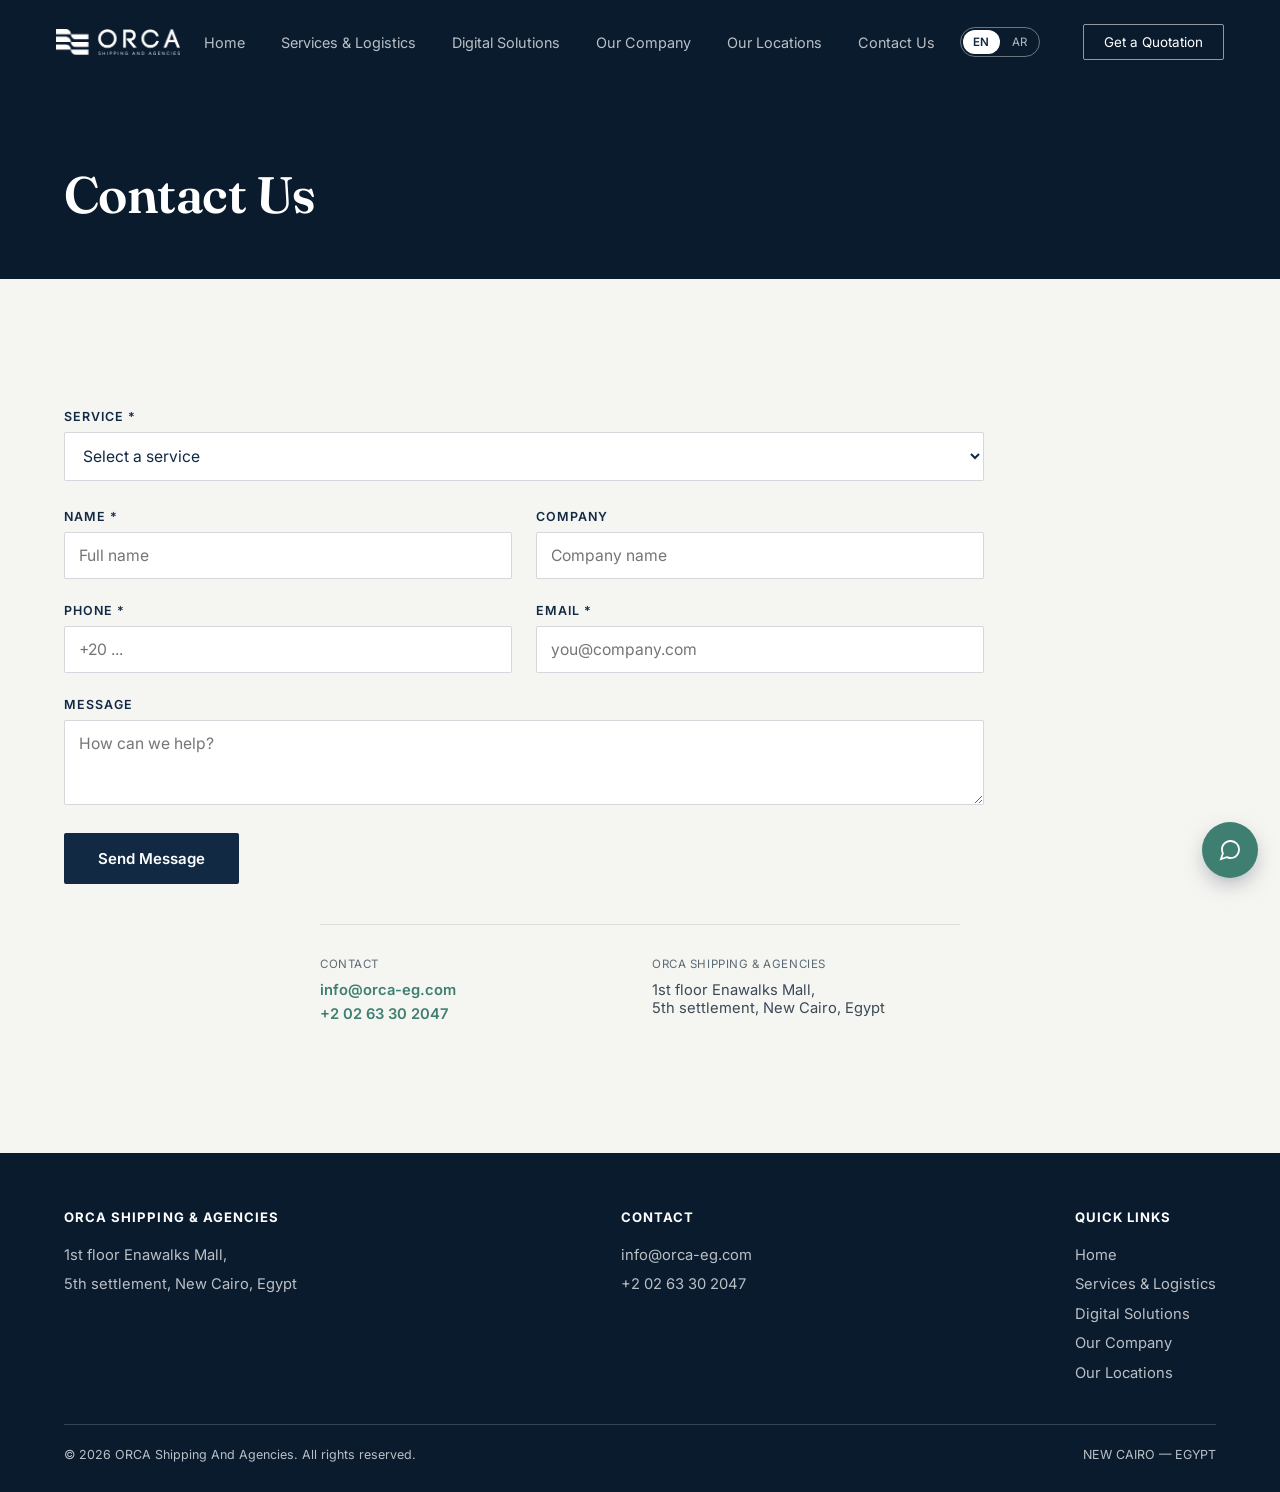
<file: contact.html>
<!DOCTYPE html>
<html lang="en" dir="ltr">
<head>
<meta charset="UTF-8">
<meta name="viewport" content="width=device-width, initial-scale=1.0">
<title data-i18n="nav_contact">Contact Us — ORCA Shipping & Agencies</title>
<meta name="description" content="Contact ORCA Shipping and Agencies for general inquiries, shipping, logistics, commercial, or digital solutions questions.">
<link rel="icon" href="assets/logo/orca-logo.svg">
<style>
  .splash-screen{position:fixed;inset:0;z-index:9999;background:#0A1B2E;display:flex;align-items:center;justify-content:center;pointer-events:none;animation:splashAutoHide 1.5s ease forwards;}
  @keyframes splashAutoHide{0%,60%{opacity:1;visibility:visible;}100%{opacity:0;visibility:hidden;}}
  .splash-screen.is-hidden{opacity:0;visibility:hidden;}
  .splash-logo{width:110px;height:auto;}
</style>
<link rel="stylesheet" href="css/style.css?v=20261001e">
</head>
<body>

<div class="splash-screen" id="splashScreen">
  <img class="splash-logo" src="assets/logo/orca-logo-white.png" alt="ORCA Shipping and Agencies">
</div>
<script>
  (function(){
    var el = document.getElementById('splashScreen');
    if(!el) return;
    var navType = 'navigate';
    try{
      var entries = performance.getEntriesByType('navigation');
      if(entries && entries.length) navType = entries[0].type;
    }catch(e){}
    var alreadyShown = false;
    try{ alreadyShown = sessionStorage.getItem('orca_splash_shown') === '1'; }catch(e){}
    if(alreadyShown && navType !== 'reload'){
      el.style.display = 'none';
      return;
    }
    try{ sessionStorage.setItem('orca_splash_shown', '1'); }catch(e){}
    setTimeout(function(){
      el.classList.add('is-hidden');
      setTimeout(function(){ if(el && el.parentNode) el.remove(); }, 450);
    }, 850);
  })();
</script>

<!-- ============ NAV ============ -->
<nav class="site-nav is-solid" id="siteNav">
  <a class="nav-logo" href="index.html#top" aria-label="ORCA Shipping and Agencies — Home">
    <img src="assets/logo/orca-logo-white.png" alt="ORCA Shipping and Agencies">
  </a>
  <div class="nav-links" id="navLinks">
    <img class="nav-links-logo" src="assets/logo/orca-logo-white.png" alt="ORCA Shipping and Agencies">
    <div class="nav-sheet-head"><span class="nav-sheet-handle" aria-hidden="true"></span><span class="nav-sheet-title" data-i18n="menu_label">Menu</span></div>
    <div class="nav-group-title" data-i18n="menu_group_explore">Explore</div>
    <a href="index.html#top" data-i18n="nav_home">Home</a>
    <a href="services.html" data-i18n="nav_services">Services & Logistics</a>
    <a href="digital-solutions.html" data-i18n="nav_digital">Digital Solutions</a>
    <div class="nav-group-title" data-i18n="menu_group_company">Company</div>
    <a href="our-company.html" data-i18n="nav_about">Our Company</a>
    <a href="locations.html" data-i18n="nav_locations">Our Locations</a>
    <div class="nav-group-title" data-i18n="menu_group_contact">Get in touch</div>
    <a href="contact.html" data-i18n="nav_contact">Contact Us</a>
    <a class="nav-cta-mobile" href="index.html#quote" data-i18n="quote_cta">Get a Quotation</a>
  </div>
  <div class="lang-switch" id="langSwitch" role="group" aria-label="Language">
    <button type="button" data-lang="en" class="lang-btn is-active">EN</button>
    <button type="button" data-lang="ar" class="lang-btn">AR</button>
  </div>
  <a class="nav-cta" href="index.html#quote" data-i18n="quote_cta">Get a Quotation</a>
  <button class="nav-toggle" id="navToggle" aria-label="Toggle menu" aria-expanded="false" aria-controls="navLinks">
    <span></span><span></span><span></span>
  </button>
</nav>

<!-- ============ HEADER ============ -->
<section class="loc-header">
  <div class="loc-header-inner">
    <h1 data-i18n="nav_contact">Contact Us</h1>
  </div>
</section>

<!-- ============ CONTACT FORM ============
     A separate form from the quotation form (#quote on the homepage): different
     purpose (general inquiries, not pricing), different fields, different
     submit handler (js/contact.js), no shared state with quoteForm. -->
<section class="quote" id="contactFormSection">
  <form class="quote-form" id="contactForm" novalidate>
    <div class="qf-field qf-field--full">
      <label for="cfService" data-i18n="contact_field_service">Service *</label>
      <select id="cfService" name="service" required>
        <option value="" disabled selected data-i18n="contact_option_placeholder">Select a service</option>
        <option value="General Inquiry" data-i18n="contact_option_general">General Inquiry</option>
        <option value="Shipping & Agency" data-i18n="contact_option_shipping">Shipping & Agency</option>
        <option value="Logistics" data-i18n="contact_option_logistics">Logistics</option>
        <option value="Commercial" data-i18n="contact_option_commercial">Commercial</option>
        <option value="Digital Solutions" data-i18n="contact_option_digital">Digital Solutions</option>
        <option value="Other" data-i18n="contact_option_other">Other</option>
      </select>
    </div>

    <div class="qf-row">
      <div class="qf-field">
        <label for="cfName" data-i18n="contact_field_name">Name *</label>
        <input type="text" id="cfName" name="name" placeholder="Full name" data-i18n-placeholder="contact_placeholder_name" required>
      </div>
      <div class="qf-field">
        <label for="cfCompany" data-i18n="contact_field_company">Company</label>
        <input type="text" id="cfCompany" name="company" placeholder="Company name" data-i18n-placeholder="contact_placeholder_company">
      </div>
    </div>

    <div class="qf-row">
      <div class="qf-field">
        <label for="cfPhone" data-i18n="contact_field_phone">Phone *</label>
        <input type="tel" id="cfPhone" name="phone" placeholder="+20 ..." required>
      </div>
      <div class="qf-field">
        <label for="cfEmail" data-i18n="contact_field_email">Email *</label>
        <input type="email" id="cfEmail" name="email" placeholder="you@company.com" required>
      </div>
    </div>

    <div class="qf-field qf-field--full">
      <label for="cfMessage" data-i18n="contact_field_message">Message</label>
      <textarea id="cfMessage" name="message" rows="3" placeholder="How can we help?" data-i18n-placeholder="contact_placeholder_message"></textarea>
    </div>

    <div class="qf-actions">
      <button type="submit" class="btn-primary btn-submit" data-i18n="contact_send_btn">Send Message</button>
      <span class="qf-status" id="cfStatus" role="status" aria-live="polite"></span>
    </div>
  </form>

  <!-- Existing verified ORCA contact information (same values as the footer) -->
  <div class="contact-info">
    <div class="contact-info-item">
      <span class="lbl" data-i18n="footer_contact_heading">Contact</span>
      <a href="mailto:info@orca-eg.com" dir="ltr">info@orca-eg.com</a>
      <a href="tel:+20226330247" dir="ltr">+2 02 63 30 2047</a>
    </div>
    <div class="contact-info-item">
      <span class="lbl">ORCA Shipping & Agencies</span>
      <span data-i18n="footer_address">1st floor Enawalks Mall,<br>5th settlement, New Cairo, Egypt</span>
    </div>
  </div>
</section>

<!-- ============ FOOTER ============ -->
<footer>
  <div class="footer-grid">
    <div class="footer-col">
      <h4>ORCA Shipping & Agencies</h4>
      <div data-i18n="footer_address">1st floor Enawalks Mall,<br>5th settlement, New Cairo, Egypt</div>
    </div>
    <div class="footer-col">
      <h4 data-i18n="footer_contact_heading">Contact</h4>
      <a href="mailto:info@orca-eg.com" dir="ltr">info@orca-eg.com</a>
      <a href="tel:+20226330247" dir="ltr">+2 02 63 30 2047</a>
    </div>
    <div class="footer-col">
      <h4 data-i18n="footer_quicklinks_heading">Quick Links</h4>
      <a href="index.html#top" data-i18n="nav_home">Home</a>
      <a href="services.html" data-i18n="nav_services">Services & Logistics</a>
      <a href="digital-solutions.html" data-i18n="nav_digital">Digital Solutions</a>
      <a href="our-company.html" data-i18n="nav_about">Our Company</a>
      <a href="locations.html" data-i18n="nav_locations">Our Locations</a>
    </div>
  </div>
  <div class="footer-bottom">
    <div data-i18n="footer_copyright">© 2026 ORCA Shipping And Agencies. All rights reserved.</div>
    <div data-i18n="footer_location">NEW CAIRO — EGYPT</div>
  </div>
</footer>

<script src="js/i18n.js?v=20261001b"></script>
<script src="js/contact.js?v=20261001b"></script>
<script src="js/mobile-menu.js?v=20261001b"></script>
<script src="js/assistant.js?v=20261001b"></script>
</body>
</html>
</file>
<file: css/style.css>
/* ============================================================
   ORCA Shipping & Agencies — Cinematic Homepage
   Palette sampled directly from brand assets:
   navy #122944 = exact color extracted from ORCA_logo.svg
   sea  #3E7F72 = sampled from the open-sea drone footage
   ============================================================ */

@import url('https://fonts.googleapis.com/css2?family=Fraunces:opsz,wght@9..144,500;9..144,600;9..144,700&family=Inter:wght@400;500;600&family=Tajawal:wght@400;500;700;800&display=swap');

:root{
  --navy:#122944;
  --navy-deep:#0A1B2E;
  --ink:#071019;
  --white:#FFFFFF;
  --paper:#F5F5F2;
  --sea:#3E7F72;
  --sea-light:#7BB3A4;
  --text-dim:rgba(255,255,255,0.72);
  --line:rgba(255,255,255,0.18);
  --line-dark:rgba(7,16,25,0.1);
  --ease:cubic-bezier(.22,.61,.36,1);
}

*{margin:0;padding:0;box-sizing:border-box;}
html{scroll-behavior:smooth;}
body{
  font-family:'Inter',sans-serif;
  background:var(--paper);
  color:var(--navy);
  overflow-x:hidden; /* fallback for older browsers without overflow:clip support */
  overflow-x:clip;   /* prevents horizontal scroll WITHOUT turning body into its own
                         scroll container — overflow-x:hidden alone forces overflow-y
                         to compute as 'auto' per spec, and iOS Safari's position:sticky
                         breaks when the scrolling element is body instead of the real
                         viewport. This is what was breaking the pinned hero sequence
                         on mobile. */
}
h1,h2,h3{font-family:'Fraunces',serif;font-weight:600;letter-spacing:-0.01em;}
a{color:inherit;text-decoration:none;}
img,video{display:block;width:100%;height:100%;object-fit:cover;}
button{font-family:inherit;cursor:pointer;border:none;background:none;color:inherit;}

.eyebrow{
  font-size:0.72rem;
  letter-spacing:0.16em;
  text-transform:uppercase;
  color:var(--sea-light);
  font-weight:600;
}
.visually-hidden{
  position:absolute!important;width:1px;height:1px;overflow:hidden;
  clip:rect(0,0,0,0);white-space:nowrap;
}

/* ---------------- NAV ---------------- */
.site-nav{
  position:fixed; top:0; left:0; right:0; z-index:10000;
  display:flex; align-items:center; justify-content:space-between;
  padding:24px clamp(20px,5vw,56px);
  transition:background 0.4s var(--ease), padding 0.4s var(--ease), box-shadow .4s var(--ease);
}
.site-nav.is-solid{
  background:rgba(10,27,46,0.86);
  backdrop-filter:blur(10px);
  padding:14px clamp(20px,5vw,56px);
  box-shadow:0 1px 0 var(--line);
}
.nav-logo img{width:auto; height:26px; object-fit:contain;}
.nav-links{display:flex; align-items:center; gap:36px; font-size:0.9rem; color:var(--text-dim);}
.nav-links a{transition:color .25s;}
.nav-links a:hover, .nav-links a:focus-visible{color:#fff;}
.nav-cta{
  border:1px solid rgba(255,255,255,0.55); color:#fff;
  padding:9px 20px; font-size:0.84rem; border-radius:2px;
  transition:background .3s, color .3s;
}
.nav-cta:hover{background:#fff; color:var(--navy);}

.lang-switch{
  display:flex; align-items:center; border:1px solid rgba(255,255,255,0.4); border-radius:20px;
  padding:2px; gap:2px; margin-inline-end:18px;
}
.lang-btn{
  padding:5px 10px; font-size:0.72rem; letter-spacing:0.02em; color:rgba(255,255,255,0.7);
  border-radius:16px; transition:background .25s, color .25s; white-space:nowrap;
}
.lang-btn.is-active{background:#fff; color:var(--navy); font-weight:600;}
@media(max-width:820px){.lang-switch{margin-inline-end:12px;}}

.nav-toggle{display:none; width:30px; height:22px; position:relative; z-index:10001;}
.nav-toggle span{position:absolute; left:0; right:0; height:2px; background:#fff; transition:transform .3s, opacity .3s;}
.nav-toggle span:nth-child(1){top:0;}
.nav-toggle span:nth-child(2){top:10px;}
.nav-toggle span:nth-child(3){top:20px;}

*:focus-visible{outline:2px solid var(--sea-light); outline-offset:3px;}

/* ============================================================
   MOBILE MENU — bottom sheet.
   The sheet rises from the bottom over a dimmed page. The header row
   (logo, EN/AR switch, close button) stays visible and usable above
   the dim layer, so the language switch never moves into the menu.
   Every label is an i18n key, so the sheet always opens in whichever
   language the page is currently showing. All of this is mobile-only;
   on desktop .nav-links is the normal horizontal bar.
   ============================================================ */
.nav-links-logo, .nav-sheet-head, .nav-group-title, .nav-cta-mobile{display:none;}  /* mobile-sheet pieces; desktop uses the outlined .nav-cta button */
@media(max-width:820px){
  /* dim layer over the page: lives on the nav itself, so a tap on it
     lands on <nav> and closes the menu (see mobile-menu.js) */
  .site-nav::before{
    content:''; position:fixed; inset:0; z-index:0;
    background:rgba(5,13,24,.72);
    opacity:0; visibility:hidden; transition:opacity .35s ease, visibility .35s ease;
  }
  body.nav-open .site-nav::before{opacity:1; visibility:visible;}
  /* On mobile the header never uses backdrop-filter: an element with a
     backdrop-filter becomes the containing block for its position:fixed
     children, which re-anchored the closed sheet to the header's box and
     left it visible mid-screen once the page was scrolled. A near-opaque
     background gives the same look without that side effect. */
  .site-nav.is-solid{backdrop-filter:none; -webkit-backdrop-filter:none; background:rgba(10,27,46,.96);}
  /* header controls sit above the dim layer */
  .nav-logo, .lang-switch, .nav-toggle{position:relative; z-index:2;}
  /* no blur/background while open: a backdrop-filter would also trap the
     fixed sheet and dim layer inside the header's box */
  body.nav-open .site-nav{background:var(--navy-deep); backdrop-filter:none; -webkit-backdrop-filter:none; box-shadow:0 1px 0 rgba(255,255,255,.08);}

  /* the sheet */
  .nav-links{
    position:fixed; top:auto; left:0; right:0; bottom:0; z-index:1;
    max-height:calc(100vh - 84px); max-height:calc(100dvh - 84px);
    box-sizing:border-box;
    background:#0F2238; color:#fff;
    border-radius:20px 20px 0 0; border-top:1px solid rgba(255,255,255,.1);
    box-shadow:0 -18px 48px rgba(0,0,0,.35);
    flex-direction:column; align-items:stretch; justify-content:flex-start; gap:0;
    padding:10px 22px calc(22px + env(safe-area-inset-bottom, 0px));
    overflow-y:auto; overscroll-behavior:contain; -webkit-overflow-scrolling:touch;
    transform:translateY(105%); visibility:hidden;
    transition:transform .45s var(--ease), visibility 0s linear .45s;   /* hide only after it has slid away */
  }
  .nav-links.open{transform:translateY(0); visibility:visible; transition:transform .45s var(--ease), visibility 0s linear 0s;}

  .nav-links-logo{display:none;}   /* the header logo stays visible instead */

  .nav-sheet-head{display:flex; flex-direction:column; align-items:stretch;}
  .nav-sheet-handle{
    align-self:center; width:40px; height:4px; border-radius:2px;
    background:rgba(255,255,255,.3); margin:0 0 6px; cursor:pointer;
  }
  .nav-sheet-title{
    display:flex; align-items:center; min-height:48px;
    font-family:'Fraunces', serif; font-size:22px; font-weight:600; color:#fff;
  }
  html[lang="ar"] .nav-sheet-title{font-family:'Tajawal', sans-serif; font-weight:700; font-size:22px;}

  .nav-group-title{
    display:block; margin:14px 0 4px;
    font-size:11px; font-weight:600; letter-spacing:.16em; text-transform:uppercase; color:var(--sea-light);
  }
  .nav-sheet-head + .nav-group-title{margin-top:6px;}
  html[lang="ar"] .nav-group-title{letter-spacing:0; font-size:13px; font-weight:700;}

  /* link rows */
  .nav-links > a:not(.nav-cta-mobile){
    display:flex; align-items:center; justify-content:space-between; min-height:48px;
    font-family:'Inter', sans-serif; font-size:17px; font-weight:500; line-height:1.25; color:#fff;
  }
  html[lang="ar"] .nav-links > a:not(.nav-cta-mobile){font-family:'Tajawal', sans-serif; font-size:18px; font-weight:500;}
  .nav-links > a:not(.nav-cta-mobile)::after{
    content:''; flex:none; width:16px; height:16px; margin-inline-start:12px;
    background:url("data:image/svg+xml,%3Csvg xmlns='http://www.w3.org/2000/svg' viewBox='0 0 24 24' fill='none' stroke='white' stroke-width='1.8'%3E%3Cpath d='M9 6l6 6-6 6'/%3E%3C/svg%3E") center / contain no-repeat;
    opacity:.5;
  }
  html[dir="rtl"] .nav-links > a:not(.nav-cta-mobile)::after{transform:scaleX(-1);}

  /* current page */
  .nav-links > a.is-current{color:var(--sea-light);}
  .nav-links > a.is-current::after{width:6px; height:6px; border-radius:50%; background:var(--sea-light); opacity:1; transform:none;}

  /* primary action */
  .nav-links .nav-cta-mobile{
    display:flex; align-items:center; justify-content:center; flex:none; min-height:52px; margin-top:20px; padding:0 20px;
    background:var(--sea); border:0; border-radius:12px; color:#fff; font-size:15px; font-weight:600;
    transition:background .25s, color .25s;
  }
  html[lang="ar"] .nav-links .nav-cta-mobile{font-size:16px; font-weight:700;}
  .nav-links .nav-cta-mobile:hover{background:var(--sea-light); color:var(--navy-deep);}

  /* gentle staggered reveal as the sheet rises */
  .nav-links > *{opacity:0; transform:translateY(8px); transition:opacity .3s ease, transform .3s ease;}
  .nav-links.open > *{opacity:1; transform:none;}
  .nav-links.open > :nth-child(2){transition-delay:.10s;}
  .nav-links.open > :nth-child(3){transition-delay:.13s;}
  .nav-links.open > :nth-child(4){transition-delay:.16s;}
  .nav-links.open > :nth-child(5){transition-delay:.19s;}
  .nav-links.open > :nth-child(6){transition-delay:.22s;}
  .nav-links.open > :nth-child(7){transition-delay:.25s;}
  .nav-links.open > :nth-child(8){transition-delay:.28s;}
  .nav-links.open > :nth-child(9){transition-delay:.31s;}
  .nav-links.open > :nth-child(10){transition-delay:.34s;}
  .nav-links.open > :nth-child(11){transition-delay:.37s;}
  .nav-links.open > :nth-child(12){transition-delay:.40s;}

  /* burger morphs into an X while the menu is open */
  .nav-toggle[aria-expanded="true"] span:nth-child(1){transform:translateY(10px) rotate(45deg);}
  .nav-toggle[aria-expanded="true"] span:nth-child(2){opacity:0;}
  .nav-toggle[aria-expanded="true"] span:nth-child(3){transform:translateY(-10px) rotate(-45deg);}

  .nav-cta{display:none;}
  .nav-toggle{display:block;}
}
/* shorter phones: tighter rows so the sheet fits without scrolling */
@media(max-width:820px) and (max-height:680px){
  .nav-links > a:not(.nav-cta-mobile){min-height:44px;}
  .nav-group-title{margin:10px 0 2px;}
  .nav-sheet-title{min-height:40px; font-size:20px;}
  .nav-links .nav-cta-mobile{min-height:48px; margin-top:14px;}
}
@media(max-width:820px) and (prefers-reduced-motion: reduce){
  .nav-links, .nav-links > *, .nav-toggle span, .site-nav::before{transition:none;}
}

/* Freezes the page at its current scroll position while the mobile menu is open —
   fixes full-screen overlays rendering at the wrong position on mobile browsers
   when opened after scrolling down (a well-known position:fixed + scroll quirk). */
body.nav-open{
  position:fixed; left:0; right:0; width:100%;
}

/* ---------------- CINEMATIC SEQUENCE ---------------- */
.cinematic{
  position:relative;
  height:700vh; /* scroll distance driving the three-act sequence (was 400vh — too rushed) */
  height:700svh;
}
.cinematic-stage{
  position:sticky; top:0; height:100vh; width:100%;
  height:100svh;
  overflow:hidden; background:var(--navy-deep);
}
.scene{
  position:absolute; inset:0; opacity:0; will-change:opacity;
}
.scene-blur{
  position:absolute; inset:0; background-size:cover; background-position:center;
  filter:blur(34px) brightness(0.55) saturate(1.15); transform:scale(1.2);
  display:none; /* only needed as fill behind a "contain" video on narrow screens */
}
.scene video, .scene img{position:absolute; inset:0; width:100%; height:100%; object-fit:cover;}
.scene::after{ /* cinematic vignette + gradient for legibility */
  content:''; position:absolute; inset:0;
  background:
    linear-gradient(180deg, rgba(10,27,46,0.55) 0%, rgba(10,27,46,0.08) 30%, rgba(10,27,46,0.15) 60%, rgba(10,27,46,0.82) 100%);
}
.scene-port::after{ background:none; } /* test: removed on the 2nd (Services) image — its top was reading as an inconsistent hard black band */
/* On tall/narrow phone screens, cover-cropping a 16:9 clip hides most of the frame
   and crops each scene differently (ship vs. crane vs. container sit in different
   parts of their source frame) which reads as "inconsistent" between scenes.
   Below this breakpoint we show the FULL frame (contain) at a consistent scale,
   filled behind with a blurred copy of the same still so there's no empty bar. */
@media(max-width:640px) and (orientation:portrait){
  .scene:not(.scene--vertical) .scene-blur{display:block;}
  .scene:not(.scene--vertical) video, .scene:not(.scene--vertical) img{object-fit:contain; background:#000;}
}

.stage-copy{position:absolute; inset:0; z-index:5; pointer-events:none;}
.stage-copy > *{pointer-events:auto;}

/* act 1 — hero */
.act-hero{
  position:absolute; left:0; right:0; bottom:9vh; padding:0 clamp(20px,6vw,64px);
  opacity:0; transform:translateY(26px);
}
.act-hero .eyebrow{margin-bottom:16px;}
.act-hero h1{
  color:#fff; font-size:clamp(2rem,5.6vw,4.4rem); line-height:1.12; max-width:16ch; font-weight:600;
}
.scroll-hint{
  position:absolute; inset-inline-start:clamp(20px,6vw,64px); bottom:28px; z-index:6;
  display:flex; align-items:center; gap:10px; color:var(--text-dim); font-size:0.75rem;
  letter-spacing:0.1em; text-transform:uppercase; opacity:0; transition:opacity .5s;
}
.scroll-hint .wire{width:1px; height:34px; background:rgba(255,255,255,0.4); position:relative; overflow:hidden;}
.scroll-hint .wire::after{content:'';position:absolute;top:-100%;left:0;width:100%;height:100%;background:#fff;animation:wireDrop 1.9s ease-in-out infinite;}
@keyframes wireDrop{ to{ top:100%; } }

/* act 2 — services */
.act-services{
  position:absolute; inset:0; padding:14vh clamp(20px,6vw,64px) 0;
  opacity:0;
}
.act-services .services-head{max-width:520px; opacity:0; transform:translateY(20px);}
.act-services .services-head h2{color:#fff; font-size:clamp(1.6rem,3.4vw,2.4rem); margin-top:14px;}
.service-slot{
  position:absolute; left:clamp(20px,6vw,64px); right:clamp(20px,6vw,64px); bottom:12vh;
  max-width:640px; opacity:0; transform:translateY(24px);
}
.service-slot .n{font-family:'Fraunces',serif; color:var(--sea-light); font-size:1rem; margin-bottom:10px; display:block;}
.service-slot h3{color:#fff; font-size:clamp(1.35rem,2.6vw,2rem); margin-bottom:12px; font-weight:600;}
.service-slot p{color:var(--text-dim); font-size:1rem; line-height:1.75; max-width:52ch;}
.service-dots{
  position:absolute; inset-inline-end:clamp(20px,6vw,64px); bottom:12vh; display:flex; flex-direction:column; gap:10px; z-index:6;
}
.service-dots i{width:6px; height:6px; border-radius:50%; background:rgba(255,255,255,0.3); display:block; transition:background .3s, transform .3s;}
.service-dots i.active{background:var(--sea-light); transform:scale(1.5);}
@media(max-width:760px){ .service-dots{display:none;} }

/* act 3 — cargo (desktop) */
.act-cargo{
  position:absolute; left:0; right:0; bottom:10vh; padding:0 clamp(20px,6vw,64px);
  opacity:0; transform:translateY(20px);
}
.act-cargo h2{color:#fff; font-size:clamp(1.8rem,4vw,3rem); max-width:14ch; margin-top:14px;}

/* act 3 — about (mobile only, folded into the single-video sequence) */
.act-about{
  display:none;
  position:absolute; left:0; right:0; bottom:10vh; padding:0 clamp(20px,6vw,64px);
  opacity:0; transform:translateY(20px);
}
.act-about h2{color:#fff; font-size:clamp(1.7rem,4vw,2.6rem); margin-top:14px;}
.act-about p{color:var(--text-dim); font-size:0.98rem; line-height:1.75; max-width:46ch; margin-top:16px;}

/* ---------------- MOBILE: plain stacked sections, no scroll-jacking ---------------- */
.m-hero, .m-services{ display:none; } /* desktop keeps the pinned cinematic instead */

@media(max-width:760px){
  .cinematic{ display:none; } /* the pinned/scrubbed sequence is desktop-only */

  .m-hero{
    display:flex; align-items:flex-end; position:relative;
    min-height:100vh; min-height:100svh; overflow:hidden; background:var(--navy-deep);
  }
  .m-hero .m-bg{position:absolute; inset:0; width:100%; height:100%; object-fit:cover;}
  .m-hero-overlay{
    position:absolute; inset:0;
    background:linear-gradient(180deg, rgba(10,27,46,0.35) 0%, rgba(10,27,46,0.15) 40%, rgba(10,27,46,0.88) 100%);
  }
  .m-hero-copy{position:relative; z-index:2; padding:0 20px 8vh; width:100%;}
  .m-hero-copy h1{color:#fff; font-size:clamp(2rem,8vw,2.6rem); line-height:1.15; margin-top:14px;}

  .m-services{display:block; position:relative; overflow:hidden; background:var(--navy-deep);}

  .m-services-photo{position:relative; width:100%; aspect-ratio:3/4; overflow:hidden;}
  .m-services-photo img{position:absolute; inset:0; width:100%; height:100%; object-fit:cover; object-position:center 30%;}
  .m-services-photo-fade{
    position:absolute; inset:0;
    background:linear-gradient(180deg, rgba(10,27,46,0) 45%, rgba(10,27,46,0.75) 82%, var(--navy-deep) 100%);
  }
  .m-services-photo-copy{position:absolute; left:0; right:0; bottom:0; z-index:2; padding:0 20px 26px;}
  .m-services-photo-copy h2{color:#fff; font-size:clamp(1.7rem,7vw,2.2rem); margin-top:14px;}

  .m-services-copy{position:relative; z-index:2; padding:36px 20px min(12vh,100px);}
  .m-rows{display:flex; flex-direction:column;}
  .m-row{display:grid; grid-template-columns:36px 1fr; gap:16px; padding:22px 0; border-top:1px solid var(--line); color:#fff;}
  .m-row:last-child{border-bottom:1px solid var(--line);}
  .m-row .n{font-family:'Fraunces',serif; color:var(--sea-light); font-size:0.95rem;}
  .m-row h3{font-size:1.05rem; margin-bottom:6px; font-weight:700;}
  .m-row p{color:var(--text-dim); font-size:0.9rem; line-height:1.65;}

  .m-about-media{position:relative; width:100%; aspect-ratio:3/4; overflow:hidden;}
  .m-about-media video{position:absolute; inset:0; width:100%; height:100%; object-fit:cover;}
  .m-about-fade{
    position:absolute; inset:0;
    background:linear-gradient(180deg, rgba(10,27,46,0) 45%, rgba(10,27,46,0.75) 82%, var(--navy-deep) 100%);
  }
  .m-about-media-copy{position:absolute; left:0; right:0; bottom:0; z-index:2; padding:0 20px 26px;}
  .m-about-media-copy h2{color:#fff; font-size:clamp(1.7rem,7vw,2.2rem); margin-top:14px;}
  .m-about-copy{padding:36px 20px min(12vh,100px);}
  .m-about-copy p{color:var(--text-dim); font-size:1rem; line-height:1.8;}
}

/* .m-about base appearance (visibility toggle lives at the very end of this file,
   after the desktop .about rule, so it reliably wins the cascade on mobile —
   see the note there for why this was previously silently overridden). */
.m-about{position:relative; background:var(--navy-deep);}

/* progress rail */
.cine-progress{
  position:absolute; inset-inline-start:clamp(20px,6vw,64px); top:50%; transform:translateY(-50%);
  z-index:6; width:2px; height:120px; background:rgba(255,255,255,0.18);
}
.cine-progress i{position:absolute; top:0; inset-inline-start:-2px; width:6px; height:0; background:var(--sea-light); border-radius:2px;}
@media(max-width:760px){.cine-progress{display:none;}}

/* ---------------- ABOUT ---------------- */
.about{
  position:relative; overflow:hidden; color:#fff;
  min-height:85vh;
  display:flex; align-items:flex-end; justify-content:flex-start;
  padding:min(10vh,90px) clamp(20px,6vw,64px);
}
.about-bg{position:absolute; inset:0; width:100%; height:100%; object-fit:cover; z-index:0;}
/* Solid navy at the very top (matching the Hero above exactly) dissolving
   into the image, so the two sections read as one continuous cinematic
   moment rather than a hard cut between them. */
.about-overlay{
  position:absolute; inset:0; z-index:1;
  background:linear-gradient(180deg,
    var(--navy-deep) 0%,
    rgba(10,27,46,0.85) 12%,
    rgba(10,27,46,0.35) 32%,
    rgba(10,27,46,0.15) 50%,
    rgba(10,27,46,0.75) 100%);
}
.about-copy{position:relative; z-index:2; max-width:560px;}
.about-copy h2{color:#fff; font-size:clamp(1.8rem,3.4vw,2.6rem); margin:16px 0 22px; line-height:1.25;}
.about-copy p{color:var(--text-dim); font-size:1.05rem; line-height:1.9; max-width:50ch;}
@media(max-width:760px){.about{min-height:70vh; align-items:flex-end;}}

/* stat strip */
.stats{
  background:var(--navy-deep); color:#fff;
  display:grid; grid-template-columns:repeat(4,1fr);
  border-top:1px solid var(--line);
}
.stat{padding:50px 26px; text-align:center; border-inline-start:1px solid var(--line);}
.stat:first-child{border-inline-start:none;}
.stat .num{font-family:'Fraunces',serif; font-size:clamp(1.8rem,3.2vw,2.6rem); color:var(--sea-light); font-weight:600;}
.stat .lbl{margin-top:10px; font-size:0.86rem; color:var(--text-dim);}
@media(max-width:760px){.stats{grid-template-columns:repeat(2,1fr);} .stat:nth-child(2n){border-inline-start:1px solid var(--line);} .stat:nth-child(odd){border-inline-start:none;}}

/* ---------------- QUOTE FORM ---------------- */
.quote{padding:min(16vh,130px) clamp(20px,6vw,64px); background:var(--paper);}
.quote-head{max-width:560px; margin-bottom:56px;}
.quote-head h2{font-size:clamp(1.8rem,3.4vw,2.6rem); margin:14px 0 14px;}
.quote-head p{color:#3B4A57; font-size:1.02rem; line-height:1.8;}

.quote-form{max-width:920px;}
.qf-row{display:grid; grid-template-columns:1fr 1fr; gap:24px; margin-bottom:24px;}
.qf-field{display:flex; flex-direction:column; gap:8px;}
.qf-field--full{grid-column:1/-1; margin-bottom:28px;}
.qf-field label, .qf-label-standalone{
  font-size:0.78rem; text-transform:uppercase; letter-spacing:0.08em; color:var(--navy); font-weight:600;
}
.qf-field input, .qf-field textarea, .qf-field select{
  border:1px solid rgba(18,41,68,0.18); background:#fff; border-radius:2px;
  padding:13px 14px; font-family:'Inter',sans-serif; font-size:0.98rem; color:var(--navy);
  transition:border-color .25s;
}
.qf-field input:focus, .qf-field textarea:focus, .qf-field select:focus{border-color:var(--sea); outline:none;}
.qf-field textarea{resize:vertical;}
@media(max-width:700px){.qf-row{grid-template-columns:1fr;}}

/* container visual selector */
.container-selector{
  display:flex; gap:14px; margin-top:16px; overflow-x:auto; padding-bottom:10px;
  scrollbar-width:thin;
}
.container-option{
  flex:0 0 auto; width:168px; display:flex; flex-direction:column; align-items:flex-start; gap:6px;
  background:#fff; border:1px solid rgba(18,41,68,0.14); border-radius:3px;
  padding:14px 14px 16px; transition:border-color .25s, box-shadow .25s, transform .15s;
  text-align:start;
}
.container-option:hover{border-color:rgba(18,41,68,0.32);}
.container-option:focus-visible{outline:2px solid var(--sea); outline-offset:2px;}
.container-option[aria-checked="true"]{
  border-color:var(--sea);
  box-shadow:0 0 0 1px var(--sea), 0 8px 20px -12px rgba(62,127,114,0.5);
}
.container-svg{width:100%; height:56px; display:block;}
.c-body{fill:#E7ECEF; stroke:var(--navy); stroke-width:1.4; stroke-linejoin:round;}
.c-top{fill:#F3F5F4; stroke:var(--navy); stroke-width:1.4; stroke-linejoin:round;}
.c-side{fill:#D3DADD; stroke:var(--navy); stroke-width:1.4; stroke-linejoin:round;}
.c-ribs line{stroke:rgba(18,41,68,0.35); stroke-width:1;}
.c-hc-band{stroke:var(--sea); stroke-width:2; stroke-dasharray:2 2;}
.container-option[aria-checked="true"] .c-body{fill:#DCEAE6;}
.container-option[aria-checked="true"] .c-top{fill:#E8F2EF;}
.container-option[aria-checked="true"] .c-side{fill:#C9DFD8;}
.c-badge{
  font-size:0.62rem; font-weight:700; letter-spacing:0.06em; color:var(--sea);
  background:rgba(62,127,114,0.12); padding:2px 7px; border-radius:2px;
}
.c-size{font-size:0.9rem; font-weight:600; color:var(--navy); margin-top:2px;}
.c-name{font-size:0.78rem; color:#5B6B75; line-height:1.4;}
.qf-hint{font-size:0.8rem; color:#5B6B75; margin-top:10px;}
@media(max-width:640px){
  .container-selector{display:grid; grid-template-columns:1fr 1fr; overflow-x:visible;}
  .container-option{width:auto;}
}

.qf-actions{display:flex; align-items:center; gap:18px; flex-wrap:wrap;}
.btn-submit, .btn-primary.btn-submit{background:var(--navy); color:#fff;}   /* .btn-primary (white) is declared later, so the pair needs the extra specificity */
.btn-submit:hover, .btn-primary.btn-submit:hover{background:var(--sea); color:#fff;}
.qf-status{font-size:0.88rem; color:var(--sea);}

/* ---------------- CTA ---------------- */

.cta{
  position:relative; padding:min(22vh,190px) clamp(20px,6vw,64px); text-align:center; overflow:hidden;
  background:var(--navy-deep);
}
.cta-media{position:absolute; inset:0; opacity:0.5;}
.cta-media::after{content:'';position:absolute;inset:0;background:linear-gradient(180deg, rgba(10,27,46,0.55), rgba(10,27,46,0.92));}
.cta-inner{position:relative; z-index:2;}
.cta-inner img{width:auto; height:34px; margin:0 auto 34px; object-fit:contain;}
.cta h2{color:#fff; font-size:clamp(2rem,4.6vw,3.2rem); max-width:16ch; margin:0 auto 34px; line-height:1.2;}
.cta-actions{display:flex; gap:16px; justify-content:center; flex-wrap:wrap;}
.btn-primary{background:#fff; color:var(--navy); padding:16px 34px; font-size:0.94rem; font-weight:600; border-radius:2px; transition:background .3s,color .3s;}
.btn-primary:hover{background:var(--sea-light); color:var(--ink);}
.btn-ghost{border:1px solid rgba(255,255,255,0.4); color:#fff; padding:16px 34px; font-size:0.94rem; border-radius:2px; transition:border-color .3s, background .3s;}
.btn-ghost:hover{border-color:#fff; background:rgba(255,255,255,0.08);}

/* ---------------- FOOTER ---------------- */
footer{background:var(--navy-deep); color:var(--text-dim); padding:56px clamp(20px,6vw,64px) 30px;}
.footer-grid{display:flex; flex-wrap:wrap; justify-content:space-between; gap:40px; padding-bottom:36px; border-bottom:1px solid var(--line);}
.footer-col h4{color:#fff; font-size:0.82rem; text-transform:uppercase; letter-spacing:0.08em; margin-bottom:16px;}
.footer-col div, .footer-col a{display:block; font-size:0.92rem; line-height:2;}
.footer-bottom{display:flex; justify-content:space-between; flex-wrap:wrap; gap:10px; padding-top:22px; font-size:0.78rem;}

/* ---------------- REDUCED MOTION FALLBACK ---------------- */
.no-motion .cinematic{height:auto;}
.no-motion .cinematic-stage{position:relative; height:auto;}
.no-motion .scene{position:relative; opacity:1!important; height:92vh; height:92svh;}
.no-motion .scene:not(.scene-sea){display:none;}
.no-motion .act-hero{opacity:1; transform:none;}
.no-motion .act-services, .no-motion .act-cargo, .no-motion .act-about, .no-motion .service-slot{display:none;}
.no-motion .cine-progress{display:none;}
.no-motion-services{display:none; padding:min(14vh,120px) clamp(20px,6vw,64px); background:var(--navy-deep);}
.no-motion .no-motion-services{display:block;}
.no-motion-services h2{color:#fff; font-size:clamp(1.8rem,3.6vw,2.6rem);}
.no-motion-services .rows{margin-top:50px; display:flex; flex-direction:column;}
.no-motion-services .row{display:grid; grid-template-columns:60px 1fr; gap:24px; padding:26px 0; border-top:1px solid var(--line); color:#fff;}
.no-motion-services .row:last-child{border-bottom:1px solid var(--line);}
.no-motion-services .row .n{font-family:'Fraunces',serif; color:var(--sea-light);}
.no-motion-services .row h3{font-size:1.2rem; margin-bottom:8px;}
.no-motion-services .row p{color:var(--text-dim); font-size:0.94rem; line-height:1.7; max-width:60ch;}

/* ---------------- ARABIC TYPOGRAPHY & RTL POLISH ---------------- */
html[lang="ar"] body{ font-family:'Tajawal', sans-serif; }
html[lang="ar"] h1, html[lang="ar"] h2, html[lang="ar"] h3{
  font-family:'Tajawal', sans-serif; font-weight:800; letter-spacing:0;
}
html[lang="ar"] .eyebrow{ letter-spacing:0; }
html[dir="rtl"] .scroll-hint{ letter-spacing:0.04em; }
html[dir="rtl"] .c-size, html[dir="rtl"] .stat .num{ font-family:'Tajawal', sans-serif; }

/* keep purely numeric / Latin identifiers left-to-right even inside RTL flow */
html[dir="rtl"] .nav-cta-mobile, html[dir="rtl"] .footer-bottom{ unicode-bidi:isolate; }

/* ---------------- ABOUT US: desktop vs. mobile visibility ----------------
   Placed at the very end of the file on purpose: .about's base rule and
   .m-about's base rule both live earlier in this file with the same
   specificity as any rule that toggles them, so whichever declaration
   comes LAST in the file wins the cascade — media query or not. Putting
   the real toggle here, after everything else, is what makes it stick. */
.m-about{display:none;}
@media(max-width:760px){
  .about{display:none;}
  .m-about{display:block;}
}

/* ============================================================
   SERVICES & LOGISTICS PAGE
   ============================================================ */
.svc-hero{
  position:relative; height:100vh; height:100svh; overflow:hidden; background:var(--navy-deep);
  display:flex; align-items:flex-end;
}
.svc-hero-video{position:absolute; inset:0; width:100%; height:100%; object-fit:cover;}
.svc-hero-video--mobile{display:none;}
.svc-hero-overlay{
  position:absolute; inset:0;
  background:linear-gradient(180deg, rgba(10,27,46,0.35) 0%, rgba(10,27,46,0.1) 40%, rgba(10,27,46,0.88) 100%);
}
.svc-hero-copy{position:relative; z-index:2; padding:0 clamp(20px,6vw,64px) 9vh; max-width:760px;}
.svc-hero-copy h1{color:#fff; font-size:clamp(2.1rem,5.2vw,4rem); line-height:1.1; margin-top:16px;}
.svc-hero-copy p{color:var(--text-dim); font-size:1.05rem; line-height:1.75; max-width:52ch; margin-top:20px;}
@media(max-width:760px){
  .svc-hero-video--desktop{display:none;}
  .svc-hero-video--mobile{display:block;}
  .svc-hero-copy h1{font-size:clamp(2rem,8vw,2.6rem);}
}

.svc-row{
  display:grid; grid-template-columns:1fr 1fr; gap:70px; align-items:center;
  padding:min(14vh,120px) clamp(20px,6vw,64px);
  background:var(--paper); color:var(--navy);
}
.svc-row--reverse{background:var(--navy-deep); color:#fff;}
.svc-row--reverse .svc-row-media{order:2;}
.svc-row--reverse .svc-row-copy{order:1;}
.svc-row-media img{
  width:100%; max-width:420px; aspect-ratio:4/5; object-fit:cover;
  border-radius:2px; display:block; margin:0 auto;
}
.svc-row--reverse .svc-row-media img{border:1px solid rgba(255,255,255,0.1);}
.svc-row-copy{max-width:46ch;}
.svc-row-copy h2{font-size:clamp(1.7rem,3.2vw,2.4rem); line-height:1.2; margin-bottom:18px;}
.svc-row--reverse .svc-row-copy h2{color:#fff;}
.svc-row-copy p{font-size:1.02rem; line-height:1.85;}
.svc-row:not(.svc-row--reverse) .svc-row-copy p{color:#3B4A57;}
.svc-row--reverse .svc-row-copy p{color:var(--text-dim);}

@media(max-width:760px){
  .svc-row{grid-template-columns:1fr; gap:28px; padding:min(9vh,64px) 20px;}
  .svc-row-media{order:0 !important;}
  .svc-row-copy{order:0 !important; max-width:none;}
  .svc-row-media img{max-width:78vw;}
}

/* ============================================================
   OUR COMPANY PAGE
   ============================================================ */

/* hero */
.oc-hero{position:relative; height:100vh; height:100svh; overflow:hidden; background:var(--navy-deep); display:flex; align-items:flex-end;}
.oc-hero-bg{position:absolute; inset:0; width:100%; height:100%; object-fit:cover;}
.oc-hero-overlay{
  position:absolute; inset:0;
  background:linear-gradient(180deg, rgba(10,27,46,0.45) 0%, rgba(10,27,46,0.25) 40%, rgba(10,27,46,0.92) 100%);
}
.oc-hero-copy{position:relative; z-index:2; padding:0 clamp(20px,6vw,64px) 9vh; max-width:820px;}
.oc-hero-copy h1{color:#fff; font-size:clamp(2.1rem,5.2vw,4rem); line-height:1.1; margin-top:16px;}
.oc-hero-copy p{color:var(--text-dim); font-size:1.05rem; line-height:1.8; max-width:64ch; margin-top:22px;}
@media(max-width:760px){ .oc-hero-copy h1{font-size:clamp(2rem,8vw,2.6rem);} }

/* about intro */
.oc-about{background:var(--paper); padding:min(16vh,130px) clamp(20px,6vw,64px);}
.oc-about-inner{max-width:760px; margin:0 auto; text-align:left;}
.oc-about-inner h2{font-size:clamp(1.8rem,3.6vw,2.6rem); line-height:1.25; margin:16px 0 22px;}
.oc-about-inner p{color:#3B4A57; font-size:1.05rem; line-height:1.9;}
html[dir="rtl"] .oc-about-inner{text-align:right;}

/* our approach: editorial numbered principles, no cards */
.oc-principles{background:var(--navy-deep); padding:min(14vh,120px) clamp(20px,6vw,64px);}
.oc-principles-grid{
  display:grid; grid-template-columns:repeat(4,1fr); gap:0;
  border-top:1px solid var(--line); border-inline-start:1px solid var(--line);
  max-width:1200px; margin:0 auto;
}
.oc-principle{padding:38px 30px; border-inline-end:1px solid var(--line); border-bottom:1px solid var(--line); color:#fff;}
.oc-principle-n{font-family:'Fraunces',serif; color:var(--sea-light); font-size:1.05rem; display:block; margin-bottom:16px;}
.oc-principle h3{font-size:1.15rem; margin-bottom:10px; font-weight:700;}
.oc-principle p{color:var(--text-dim); font-size:0.92rem; line-height:1.65;}
@media(max-width:900px){
  .oc-principles-grid{grid-template-columns:repeat(2,1fr);}
}
@media(max-width:600px){
  .oc-principles-grid{grid-template-columns:1fr;}
}

/* meet the team: editorial alternating rows, CEO featured */
.oc-team{background:var(--paper); padding:min(16vh,130px) clamp(20px,6vw,64px);}
.oc-team-head{max-width:600px; margin:0 auto min(10vh,80px); text-align:center;}
.oc-team-head h2{font-size:clamp(1.8rem,3.6vw,2.6rem); margin:14px 0 14px;}
.oc-team-head p{color:#3B4A57; font-size:1.02rem;}

.oc-member{
  display:grid; grid-template-columns:140px 1fr; gap:40px; align-items:start;
  max-width:1000px; margin:0 auto; padding:40px 0; border-top:1px solid var(--line-dark);
}
.oc-member:first-of-type{border-top:none;}
.oc-member-media{grid-column:1; display:flex; justify-content:center;}
.oc-member-copy{grid-column:2;}
/* Reversed rows: mirror the TRACK SIZES too, not just visual order — 'order' alone
   would leave the 140px track first and put the (much wider) text into it instead
   of the image, which is exactly what was squeezing the text into a tiny column
   and leaving a huge empty gap next to a small image. */
/* All members now use one consistent layout (image on the same side for everyone) —
   image left in English, and naturally right in Arabic since grid direction flips
   with dir="rtl". No more alternating "reverse" rows. */
.oc-member-media img{
  width:140px; height:140px; max-width:140px; max-height:140px;
  flex:none; object-fit:cover; border-radius:10px; display:block;
  filter:grayscale(0.12);
  box-shadow:0 14px 28px -16px rgba(10,27,46,0.35);
}
.oc-member-copy{max-width:46ch;}
.oc-member-copy h3{font-size:clamp(1.4rem,2.4vw,1.9rem); margin-bottom:6px;}
.oc-member-title{font-size:0.95rem; color:var(--sea); font-weight:600; margin-bottom:4px;}
.oc-member-role-extra{font-size:0.85rem; color:#5B6B75; margin-bottom:14px;}
.oc-member-copy p{color:#3B4A57; font-size:0.98rem; line-height:1.8; margin-top:14px;}

/* CEO gets a slightly larger, more prominent treatment */
.oc-member--featured{
  grid-template-columns:160px 1fr; gap:40px;
  padding-bottom:52px; margin-bottom:8px; border-bottom:2px solid var(--sea-light);
}
.oc-member--featured .oc-member-media img{
  width:160px; height:160px; max-width:160px; max-height:160px; border:2px solid var(--sea-light);
}
.oc-member--featured .oc-member-copy h3{font-size:clamp(1.7rem,3vw,2.3rem);}
.oc-member--featured .oc-member-title{font-size:1.05rem;}

@media(max-width:820px){
  .oc-member, .oc-member--featured{
    grid-template-columns:1fr; gap:14px; padding:32px 0; text-align:center; align-items:center;
  }
  .oc-member-media{grid-column:1; order:0;}
  .oc-member-copy{grid-column:1; order:0; max-width:400px; margin:0 auto;}
  .oc-member-media img{width:135px; height:135px; max-width:135px; max-height:135px;}
  .oc-member--featured .oc-member-media img{width:150px; height:150px; max-width:150px; max-height:150px;}
}

/* shared: CTA supporting paragraph (used on Our Company; harmless if unused elsewhere) */
.cta-sub{color:var(--text-dim); font-size:1.02rem; line-height:1.75; max-width:56ch; margin:0 auto 30px;}

/* ============================================================
   SPLASH SCREEN — brief brand cover shown while the page paints,
   hides the initial flash of stale poster/video frames.

   pointer-events:none from the very start (not just after JS hides it) is
   deliberate: if the hide script is ever delayed or fails on some device,
   the screen behind it must still be tappable — a splash should never be
   able to block navigation, even in the worst case.

   The auto-hide keyframe animation is a pure-CSS fallback that fades and
   fully hides the splash on its own after ~1.5s regardless of JavaScript;
   the inline script (in <head>) additionally removes it from the DOM once
   JS is available, but the page is never dependent on JS to become usable.
   ============================================================ */
.splash-screen{
  position:fixed; inset:0; z-index:9999;
  background:var(--navy-deep);
  display:flex; align-items:center; justify-content:center;
  pointer-events:none;
  animation:splashAutoHide 1.5s ease forwards;
}
@keyframes splashAutoHide{
  0%, 60% { opacity:1; visibility:visible; }
  100% { opacity:0; visibility:hidden; }
}
.splash-screen.is-hidden{opacity:0; visibility:hidden;}
.splash-logo{
  width:110px; height:auto; opacity:0;
  animation:splashFadeIn .5s ease forwards;
}
@keyframes splashFadeIn{ from{opacity:0; transform:scale(0.94);} to{opacity:1; transform:scale(1);} }
@media(prefers-reduced-motion: reduce){
  .splash-logo{animation:none; opacity:1;}
  .splash-screen{animation-duration:.6s;}
}

/* ============================================================
   OUR LOCATIONS PAGE
   ============================================================ */
.loc-header{background:var(--navy-deep); padding:calc(80px + 8vh) clamp(20px,6vw,64px) 6vh; color:#fff;}
.loc-header-inner{max-width:720px;}
.loc-header-inner h1{font-size:clamp(2rem,4.4vw,3.2rem); margin-top:14px; line-height:1.15;}
.loc-header-inner p{color:var(--text-dim); font-size:1.05rem; line-height:1.8; margin-top:20px; max-width:60ch;}

.loc-map-section{background:var(--navy-deep); padding:0 clamp(20px,6vw,64px) 6vh;}
.loc-map{
  width:100%; height:56vh; min-height:380px; max-height:520px;
  border-radius:4px; overflow:hidden; border:1px solid var(--line);
}
@media(max-width:760px){ .loc-map{height:46vh; min-height:300px;} }

/* Standard OSM tiles re-colored to a dark navy theme with a pure CSS filter —
   no paid/keyed "dark mode" tile provider needed, and this can never break
   with an "API key required" tile the way a third-party styled provider can. */
/* The basemap is already a dark, label-free gray canvas — this only nudges
   its neutral gray toward the site's navy so it sits naturally in the page. */
.loc-map-tiles{
  filter: sepia(0.35) hue-rotate(180deg) saturate(1.6) brightness(0.9);
}
#orcaMap{background:var(--navy-deep);}

/* Permanent ORCA branch labels — the only names shown on the map */
.leaflet-tooltip.loc-map-label{
  background:rgba(10,27,46,0.88); color:#fff;
  border:1px solid rgba(123,179,164,0.45); border-radius:3px;
  box-shadow:none; padding:4px 9px;
  font-family:inherit; font-size:0.76rem; font-weight:600; letter-spacing:0.01em;
  white-space:nowrap;
}
.leaflet-tooltip-right.loc-map-label::before{border-right-color:rgba(123,179,164,0.45);}
.leaflet-tooltip-left.loc-map-label::before{border-left-color:rgba(123,179,164,0.45);}
@media(max-width:600px){ .leaflet-tooltip.loc-map-label{font-size:0.68rem; padding:3px 7px;} }

/* Leaflet popup re-skinned to match the site's palette instead of its default white box */
.leaflet-popup-content-wrapper{background:var(--navy-deep); color:#fff; border-radius:4px;}
.leaflet-popup-tip{background:var(--navy-deep);}
.loc-popup strong{display:block; font-family:'Fraunces',serif; font-size:1rem; margin-bottom:6px;}
.loc-popup p{color:var(--text-dim); font-size:0.85rem; line-height:1.6; margin:0; max-width:220px;}
.leaflet-container a.leaflet-popup-close-button{color:var(--text-dim);}
.leaflet-control-attribution{background:rgba(10,27,46,0.75) !important; color:var(--text-dim) !important;}
.leaflet-control-attribution a{color:var(--sea-light) !important;}
.leaflet-control-zoom a{background:var(--navy-deep) !important; color:#fff !important; border-color:var(--line) !important;}

/* KPI row — numbers are computed live from the location dataset, never hand-typed */
.loc-kpis{
  display:grid; grid-template-columns:repeat(4,1fr); gap:1px; background:var(--line);
  margin-top:28px; border:1px solid var(--line); max-width:900px;
}
.loc-kpi{background:var(--navy-deep); padding:22px 16px; text-align:center;}
.loc-kpi-num{font-family:'Fraunces',serif; font-size:2.2rem; color:#fff;}
.loc-kpi-lbl{font-size:0.78rem; color:var(--text-dim); margin-top:6px; letter-spacing:0.02em;}
@media(max-width:600px){ .loc-kpis{grid-template-columns:repeat(2,1fr);} }
.loc-list{background:var(--paper); padding:min(14vh,120px) clamp(20px,6vw,64px);}
.loc-list-grid{
  display:grid; grid-template-columns:repeat(4,1fr); gap:0;
  border-top:1px solid var(--line-dark); border-inline-start:1px solid var(--line-dark);
  max-width:1200px; margin:0 auto;
}
.loc-item{padding:34px 28px; border-inline-end:1px solid var(--line-dark); border-bottom:1px solid var(--line-dark);}
.loc-item h3{font-size:1.1rem; margin:14px 0 10px;}
.loc-item p{color:#3B4A57; font-size:0.92rem; line-height:1.7;}
@media(max-width:900px){ .loc-list-grid{grid-template-columns:repeat(2,1fr);} }
@media(max-width:600px){ .loc-list-grid{grid-template-columns:1fr;} }

/* ============================================================
   DIGITAL SOLUTIONS PAGE
   ============================================================ */
.ds-hero{
  padding:calc(80px + 10vh) clamp(20px,6vw,64px) 10vh; color:#fff; position:relative; overflow:hidden;
  min-height:640px; display:flex; align-items:center;
}
.ds-hero-bg{position:absolute; inset:0; width:100%; height:100%; object-fit:cover; z-index:0;}
.ds-hero-bg--mobile{display:none;}
.ds-hero-overlay{
  position:absolute; inset:0; z-index:1;
  background:linear-gradient(180deg, rgba(10,27,46,0.55) 0%, rgba(10,27,46,0.75) 55%, rgba(10,27,46,0.94) 100%);
}
.ds-hero-inner{max-width:760px; position:relative; z-index:2;}
.ds-hero-inner h1{font-size:clamp(2.2rem,5vw,3.6rem); margin:14px 0 10px; line-height:1.1;}
.ds-hero-sub2{font-size:1.15rem; color:var(--sea-light); font-weight:600; margin-bottom:18px;}
.ds-hero-inner p{color:var(--text-dim); font-size:1.05rem; line-height:1.8; max-width:60ch; margin-bottom:32px;}
.ds-hero-actions{display:flex; gap:16px; flex-wrap:wrap;}
@media(max-width:760px){
  .ds-hero-bg--pc{display:none !important;}
  .ds-hero-bg--mobile{display:block !important;}
}

.ds-solutions{background:var(--paper); padding:min(16vh,130px) clamp(20px,6vw,64px);}
.ds-solutions-head{max-width:640px; margin-bottom:60px;}
.ds-solutions-head h2{font-size:clamp(1.8rem,3.6vw,2.6rem); margin-top:14px;}
.ds-grid{display:grid; grid-template-columns:repeat(4,1fr); gap:1px; background:var(--line-dark); border:1px solid var(--line-dark); max-width:1200px; margin:0 auto;}
.ds-card{background:var(--paper); padding:36px 26px; transition:background .3s ease, transform .3s ease;}
.ds-card:hover{background:#fff; transform:translateY(-4px);}
.ds-card-icon{width:34px; height:34px; margin-bottom:20px; color:var(--sea);}
.ds-card h3{font-size:1.08rem; margin-bottom:10px; font-weight:700;}
.ds-card p{color:#3B4A57; font-size:0.9rem; line-height:1.65;}
@media(max-width:900px){ .ds-grid{grid-template-columns:repeat(2,1fr);} }
@media(max-width:560px){ .ds-grid{grid-template-columns:1fr;} }

.ds-connect{background:var(--navy-deep); padding:min(16vh,130px) clamp(20px,6vw,64px); color:#fff; text-align:center;}
.ds-connect-inner{max-width:680px; margin:0 auto;}
.ds-connect-inner h2{font-size:clamp(1.8rem,3.6vw,2.6rem); margin:14px 0 20px;}
.ds-connect-inner p{color:var(--text-dim); font-size:1.02rem; line-height:1.85; margin-bottom:50px;}
.ds-caps{display:grid; grid-template-columns:repeat(4,1fr); gap:24px; max-width:800px; margin:0 auto 50px;}
.ds-cap{display:flex; flex-direction:column; align-items:center; gap:12px;}
.ds-cap-icon{
  width:52px; height:52px; border-radius:50%; border:1px solid var(--line);
  display:flex; align-items:center; justify-content:center; color:var(--sea-light);
}
.ds-cap-icon svg{width:22px; height:22px;}
.ds-cap span{font-size:0.85rem; color:var(--text-dim);}
@media(max-width:640px){ .ds-caps{grid-template-columns:repeat(2,1fr); gap:32px 16px;} }

/* ============================================================
   CUSTOMER PORTAL (login / dashboard / shipment details)
   ============================================================ */
.portal-header{
  position:sticky; top:0; z-index:50; background:var(--navy-deep);
  display:flex; align-items:center; justify-content:space-between;
  padding:18px clamp(20px,5vw,48px); border-bottom:1px solid var(--line);
}
.portal-header-logo{display:flex; align-items:center; gap:12px;}
.portal-header-logo img{height:24px; width:auto;}
.portal-header-brand{color:#fff; font-family:'Fraunces',serif; font-weight:700; font-size:1rem;}
.portal-header-actions{display:flex; align-items:center; gap:20px; font-size:0.85rem;}
.portal-header-actions a{color:var(--text-dim); transition:color .2s;}
.portal-header-actions a:hover{color:#fff;}

.portal-demo-banner{
  background:#7A4A1F; color:#fff; text-align:center; font-size:0.8rem; letter-spacing:0.03em;
  padding:9px 16px; font-weight:600;
}

/* login */
.portal-login-wrap{
  min-height:calc(100vh - 60px); background:var(--navy-deep);
  display:flex; align-items:center; justify-content:center; padding:8vh 20px;
}
.portal-login-card{
  width:100%; max-width:420px; background:rgba(255,255,255,0.03);
  border:1px solid var(--line); border-radius:4px; padding:44px 36px;
}
.portal-login-eyebrow{color:var(--sea-light); font-size:0.78rem; letter-spacing:0.1em; text-transform:uppercase; text-align:center;}
.portal-login-card h1{color:#fff; font-size:1.6rem; text-align:center; margin:10px 0 30px;}
.portal-field{margin-bottom:20px;}
.portal-field label{display:block; font-size:0.8rem; color:var(--text-dim); margin-bottom:8px;}
.portal-field input{
  width:100%; padding:12px 14px; background:rgba(255,255,255,0.04); border:1px solid var(--line);
  border-radius:2px; color:#fff; font-size:0.95rem; font-family:inherit;
}
.portal-field input:focus{outline:none; border-color:var(--sea-light);}
.portal-row{display:flex; align-items:center; justify-content:space-between; margin-bottom:26px; font-size:0.82rem;}
.portal-remember{display:flex; align-items:center; gap:8px; color:var(--text-dim);}
.portal-row a{color:var(--sea-light);}
.portal-submit{
  width:100%; background:var(--sea); color:#fff; padding:13px; border-radius:2px;
  font-size:0.95rem; font-weight:600; transition:background .25s;
}
.portal-submit:hover{background:var(--sea-light); color:var(--ink);}
.portal-demo-note{
  margin-top:24px; padding:14px 16px; background:rgba(123,179,164,0.08);
  border:1px solid rgba(123,179,164,0.25); border-radius:3px;
  font-size:0.78rem; color:var(--text-dim); line-height:1.6;
}
.portal-demo-note strong{color:var(--sea-light);}
.portal-support{text-align:center; margin-top:22px; font-size:0.82rem; color:var(--text-dim);}
.portal-support a{color:var(--sea-light);}

/* dashboard */
.portal-main{background:var(--paper); min-height:100vh; padding:0 0 100px;}
.portal-main-inner{max-width:1200px; margin:0 auto; padding:40px clamp(20px,4vw,48px) 0;}
.portal-welcome h1{font-size:clamp(1.6rem,3vw,2.2rem); margin-bottom:6px;}
.portal-welcome p{color:#5B6B75; font-size:0.92rem;}

.portal-summary{display:grid; grid-template-columns:repeat(4,1fr); gap:16px; margin:32px 0 48px;}
.portal-summary-card{background:#fff; border:1px solid var(--line-dark); border-radius:4px; padding:24px;}
.portal-summary-card .num{font-family:'Fraunces',serif; font-size:2rem; color:var(--navy);}
.portal-summary-card .lbl{color:#5B6B75; font-size:0.85rem; margin-top:6px;}
@media(max-width:760px){ .portal-summary{grid-template-columns:repeat(2,1fr);} }

.portal-section-head{display:flex; align-items:center; justify-content:space-between; margin-bottom:18px; flex-wrap:wrap; gap:10px;}
.portal-section-head h2{font-size:1.25rem;}

.portal-table-wrap{background:#fff; border:1px solid var(--line-dark); border-radius:4px; overflow:hidden; margin-bottom:56px;}
.portal-table{width:100%; border-collapse:collapse; font-size:0.88rem;}
.portal-table th{
  text-align:left; padding:14px 16px; background:var(--navy-deep); color:var(--text-dim);
  font-size:0.72rem; text-transform:uppercase; letter-spacing:0.05em; font-weight:600;
}
.portal-table td{padding:14px 16px; border-top:1px solid var(--line-dark); color:var(--navy);}
.portal-table tr:hover td{background:var(--paper);}
.portal-status{display:inline-flex; align-items:center; gap:6px; font-size:0.8rem; font-weight:600;}
.portal-status::before{content:''; width:7px; height:7px; border-radius:50%; background:var(--sea-light);}
.portal-status--pending::before{background:#B8863B;}
.portal-status--done::before{background:var(--sea);}
.portal-link{color:var(--sea); font-weight:600; font-size:0.85rem;}
.portal-link:hover{text-decoration:underline;}

@media(max-width:760px){
  .portal-table thead{display:none;}
  .portal-table, .portal-table tbody, .portal-table tr, .portal-table td{display:block; width:100%;}
  .portal-table tr{border-top:1px solid var(--line-dark); padding:14px 16px;}
  .portal-table td{border:none; padding:6px 0; display:flex; justify-content:space-between; gap:12px;}
  .portal-table td::before{content:attr(data-label); color:#5B6B75; font-size:0.75rem; text-transform:uppercase; letter-spacing:0.04em;}
}

.portal-docs{display:grid; grid-template-columns:repeat(2,1fr); gap:14px; margin-bottom:20px;}
.portal-doc{
  background:#fff; border:1px solid var(--line-dark); border-radius:4px; padding:18px 20px;
  display:flex; align-items:center; justify-content:space-between; gap:12px;
}
.portal-doc-info{display:flex; align-items:center; gap:14px;}
.portal-doc-icon{width:30px; height:30px; color:var(--sea); flex:none;}
.portal-doc-name{font-size:0.92rem; font-weight:600;}
.portal-doc-meta{font-size:0.78rem; color:#5B6B75; margin-top:2px;}
.portal-doc-btn{font-size:0.8rem; color:var(--sea); font-weight:600; white-space:nowrap;}
@media(max-width:640px){ .portal-docs{grid-template-columns:1fr;} }

/* shipment details */
.portal-shipment-meta{display:grid; grid-template-columns:repeat(auto-fit,minmax(160px,1fr)); gap:22px; background:#fff; border:1px solid var(--line-dark); border-radius:4px; padding:28px; margin-bottom:56px;}
.portal-meta-item .lbl{font-size:0.72rem; text-transform:uppercase; letter-spacing:0.05em; color:#5B6B75; margin-bottom:6px;}
.portal-meta-item .val{font-size:1rem; font-weight:600; color:var(--navy);}

.portal-timeline{display:flex; justify-content:space-between; position:relative; margin-bottom:64px; padding:0 10px;}
.portal-timeline::before{
  content:''; position:absolute; top:9px; left:24px; right:24px; height:2px; background:var(--line-dark); z-index:0;
}
.portal-tl-step{position:relative; z-index:1; display:flex; flex-direction:column; align-items:center; flex:1; text-align:center;}
.portal-tl-dot{width:20px; height:20px; border-radius:50%; background:#fff; border:2px solid var(--line-dark); display:flex; align-items:center; justify-content:center;}
.portal-tl-step.is-done .portal-tl-dot{background:var(--sea); border-color:var(--sea);}
.portal-tl-step.is-current .portal-tl-dot{background:var(--navy-deep); border-color:var(--navy-deep); box-shadow:0 0 0 5px rgba(62,127,114,0.18);}
.portal-tl-dot svg{width:11px; height:11px; color:#fff;}
.portal-tl-label{font-size:0.75rem; color:#5B6B75; margin-top:10px; max-width:90px; line-height:1.4;}
.portal-tl-step.is-done .portal-tl-label, .portal-tl-step.is-current .portal-tl-label{color:var(--navy); font-weight:600;}

@media(max-width:820px){
  .portal-timeline{flex-direction:column; align-items:flex-start; gap:26px; padding:0;}
  .portal-timeline::before{top:10px; bottom:10px; left:9px; right:auto; width:2px; height:auto;}
  .portal-tl-step{flex-direction:row; align-items:center; text-align:left; gap:14px;}
  .portal-tl-label{margin-top:0; max-width:none;}
}

.portal-route{background:#fff; border:1px solid var(--line-dark); border-radius:4px; padding:32px 28px; margin-bottom:20px;}
.portal-route-badge{display:inline-block; font-size:0.7rem; letter-spacing:0.05em; text-transform:uppercase; color:#B8863B; background:rgba(184,134,59,0.1); padding:4px 10px; border-radius:2px; margin-bottom:20px;}
.portal-route-flow{display:flex; flex-direction:column; gap:2px;}
.portal-route-stop{display:flex; align-items:center; gap:14px; padding:10px 0; font-size:0.92rem; color:var(--navy);}
.portal-route-stop .dot{width:8px; height:8px; border-radius:50%; background:var(--sea-light); flex:none;}
.portal-route-arrow{color:#B8C4CC; font-size:0.9rem; margin-inline-start:3px;}

/* ============================================================
   CONTACT PAGE — reuses .quote / .qf-* form classes from the
   design system; this block just adds the verified-info sidebar.
   ============================================================ */
.contact-info{
  max-width:640px; margin:40px auto 0; display:grid; grid-template-columns:1fr 1fr; gap:24px;
  padding-top:32px; border-top:1px solid var(--line-dark);
}
.contact-info-item{display:flex; flex-direction:column; gap:6px; font-size:0.92rem; color:#3B4A57;}
.contact-info-item .lbl{font-size:0.72rem; text-transform:uppercase; letter-spacing:0.05em; color:#5B6B75; margin-bottom:4px;}
.contact-info-item a{color:var(--sea); font-weight:600;}
@media(max-width:600px){ .contact-info{grid-template-columns:1fr;} }

/* Hero CTA buttons (Home page) */
.hero-actions{display:flex; gap:14px; flex-wrap:wrap; margin-top:28px; position:relative; z-index:3;}

/* ============================================================
   AI ASSISTANT WIDGET — rule-based, frontend-only chat helper.
   No API key, no backend: keyword matching only, routing visitors
   to the right existing page/section.
   ============================================================ */
.orca-assist-fab{
  position:fixed; bottom:22px; inset-inline-end:22px; z-index:9500;
  width:56px; height:56px; border-radius:50%; background:var(--sea);
  display:flex; align-items:center; justify-content:center;
  box-shadow:0 8px 24px -8px rgba(10,27,46,0.5); border:none; cursor:pointer;
  transition:transform .2s ease, background .2s ease;
}
.orca-assist-fab:hover{background:var(--sea-light); transform:scale(1.06);}
.orca-assist-fab svg{width:24px; height:24px; color:#fff;}
.orca-assist-fab .close-icon{display:none;}
.orca-assist-fab.is-open .chat-icon{display:none;}
.orca-assist-fab.is-open .close-icon{display:block;}

.orca-assist-panel{
  position:fixed; bottom:90px; inset-inline-end:22px; z-index:9500;
  width:min(340px, calc(100vw - 40px)); max-height:min(480px, calc(100vh - 140px));
  background:var(--navy-deep); border:1px solid var(--line); border-radius:8px;
  display:flex; flex-direction:column; overflow:hidden;
  opacity:0; visibility:hidden; transform:translateY(12px);
  transition:opacity .25s ease, transform .25s ease, visibility .25s;
  box-shadow:0 20px 50px -12px rgba(0,0,0,0.5);
}
.orca-assist-panel.is-open{opacity:1; visibility:visible; transform:translateY(0);}

.orca-assist-head{
  padding:16px 18px; border-bottom:1px solid var(--line); display:flex; align-items:center; gap:10px;
}
.orca-assist-head img{height:20px; width:auto;}
.orca-assist-head span{color:#fff; font-family:'Fraunces',serif; font-size:0.95rem; font-weight:700;}

.orca-assist-body{flex:1; overflow-y:auto; padding:16px 18px; display:flex; flex-direction:column; gap:12px;}
.orca-assist-msg{max-width:88%; font-size:0.86rem; line-height:1.6; padding:10px 13px; border-radius:6px;}
.orca-assist-msg--bot{background:rgba(255,255,255,0.06); color:var(--text-dim); align-self:flex-start; border-start-start-radius:2px;}
.orca-assist-msg--user{background:var(--sea); color:#fff; align-self:flex-end; border-start-end-radius:2px;}
.orca-assist-msg a{color:var(--sea-light); font-weight:600; text-decoration:underline;}

.orca-assist-chips{display:flex; flex-wrap:wrap; gap:8px; padding:0 18px 14px;}
.orca-assist-chip{
  font-size:0.78rem; color:var(--sea-light); border:1px solid rgba(123,179,164,0.35);
  padding:6px 12px; border-radius:20px; background:rgba(123,179,164,0.06); cursor:pointer;
  transition:background .2s;
}
.orca-assist-chip:hover{background:rgba(123,179,164,0.16);}

.orca-assist-input-row{display:flex; gap:8px; padding:14px 18px; border-top:1px solid var(--line);}
.orca-assist-input-row input{
  flex:1; background:rgba(255,255,255,0.05); border:1px solid var(--line); border-radius:4px;
  padding:9px 12px; color:#fff; font-size:0.85rem; font-family:inherit;
}
.orca-assist-input-row input:focus{outline:none; border-color:var(--sea-light);}
.orca-assist-send{
  width:38px; height:38px; border-radius:4px; background:var(--sea); border:none; cursor:pointer;
  display:flex; align-items:center; justify-content:center; flex:none;
}
.orca-assist-send svg{width:16px; height:16px; color:#fff;}

@media(max-width:480px){
  .orca-assist-panel{inset-inline:16px; bottom:86px; width:auto;}
  .orca-assist-fab{bottom:16px; inset-inline-end:16px;}
}

/* ============================================================
   MOBILE BUTTONS — one consistent, medium size everywhere on phones.
   Paired buttons (e.g. "Get a Quotation" + "Contact ORCA") used to
   shrink-wrap their text, so each pair had two different widths, and
   the outlined button was 2px taller because of its border. On phones
   every action button is now exactly 240 x 48px — wide enough for the
   longest label in either language — stacked with a 12px gap.
   box-sizing keeps the outline inside that height.
   Kept last in the file so it wins over the base button rules.
   ============================================================ */
@media(max-width:760px){
  .cta-actions, .ds-hero-actions, .hero-actions, .qf-actions{
    flex-direction:column; gap:12px;
  }
  .cta-actions{align-items:center;}                                   /* centred sections */
  .ds-hero-actions, .hero-actions, .qf-actions{align-items:flex-start;} /* text-aligned sections */
  .cta-actions > .btn-primary, .cta-actions > .btn-ghost,
  .ds-hero-actions > .btn-primary, .ds-hero-actions > .btn-ghost,
  .hero-actions > .btn-primary, .hero-actions > .btn-ghost,
  .ds-connect-inner > .btn-primary,
  .qf-actions > .btn-submit{
    display:flex; align-items:center; justify-content:center; box-sizing:border-box;
    width:240px; max-width:100%; height:48px; padding:0 18px;
    font-size:0.9rem; text-align:center; white-space:nowrap;
  }
  .ds-connect-inner > .btn-primary{margin-inline:auto;}
  .qf-actions > .qf-status:empty{display:none;}
}
</file>
